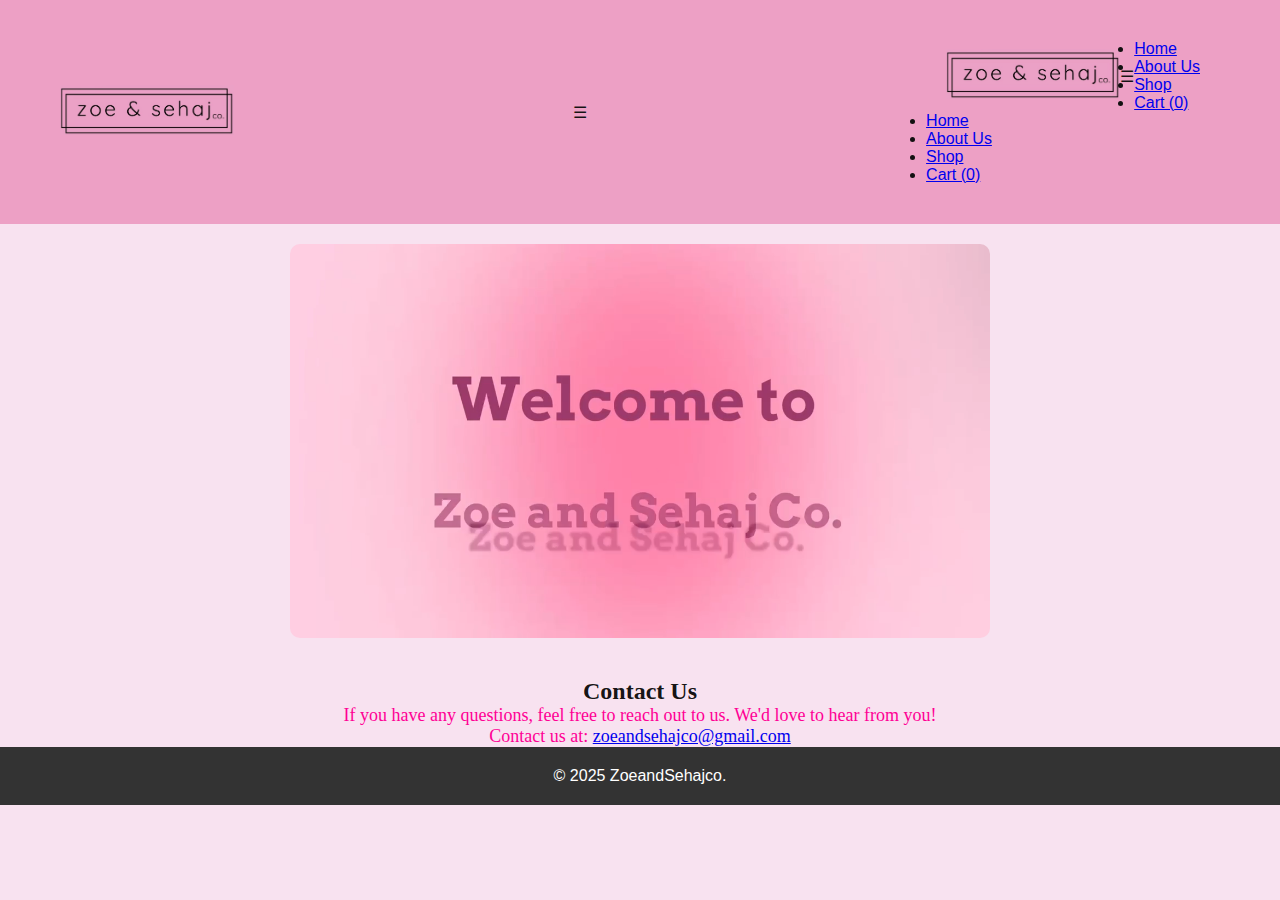
<file: index.html>
<!DOCTYPE html>
<html lang="en">
<head>
  <meta charset="UTF-8" />
  <meta name="viewport" content="width=device-width, initial-scale=1.0"/>
  <title>Home | ZoeandSehajco.</title>
  <link rel="canonical" href="https://zoeandsehajco.github.io/">
  <link rel="stylesheet" href="style.css" />
</head>
<body>
  <header>
    <nav class="navbar">
      <div class="logo-container">
        <img src="logo.jpeg" alt="ZoeAndSehajCo Logo" class="logo" />
      </div>
      <div class="hamburger">&#9776;</div>      
      <!DOCTYPE html>
<html lang="en">
<head>
    <meta charset="UTF-8">
    <meta name="viewport" content="width=device-width, initial-scale=1.0">
    <title>ZoeAndSehajCo | About Us</title>
    <link rel="stylesheet" href="style.css">
</head>
<body>
    <header>
        <nav class="navbar">
            <div class="logo-container">
                <img src="logo.jpeg" alt="ZoeAndSehajCo Logo" class="logo">
            </div>
            <div class="hamburger">&#9776;</div>            
          <div class="side-menu" id="side-menu">
            <ul>
              <li><a href="index.html">Home</a></li>
                <li><a href="about.html">About Us</a></li>
                <li><a href="shop.html">Shop</a></li>
                <li> <a href="cart.html">Cart (<span id="cart-count">0</span>)</a>
                </li>
            </ul>
        </nav>        <li><a href="index.html">Home</a></li>
        <li><a href="about.html">About Us</a></li>
        <li><a href="shop.html">Shop</a></li>
        <li>
          <a href="cart.html">
            Cart (<span id="cart-count">0</span>)
          </a>
        </li>
      </ul>
    </nav>
  </header>

  <!-- Welcome Video Section -->
  <section class="welcome-video">
    <video autoplay muted loop playsinline class="welcome-video-element">
      <source src="video.mp4" type="video/mp4">
      Your browser does not support the video tag.
    </video>
  </section>

  <!-- Contact Us Section -->
  <section class="contact-us">
    <h2>Contact Us</h2>
    <p>If you have any questions, feel free to reach out to us. We'd love to hear from you!</p>
    <p>Contact us at: <a href="mailto:zoeandsehajco@gmail.com">zoeandsehajco@gmail.com</a></p>
  </section>

  <footer>
    <p>&copy; 2025 ZoeandSehajco.</p>
  </footer>

  <!-- Cart Script -->
  <script>
    document.addEventListener('DOMContentLoaded', function () {
      const cart = JSON.parse(localStorage.getItem('cart')) || [];
      const totalItems = cart.reduce((sum, item) => sum + (parseInt(item.quantity) || 0), 0);
      const cartCountEl = document.getElementById('cart-count');
      if (cartCountEl) cartCountEl.textContent = totalItems;
    });
  </script>
</body>
</html>
</file>
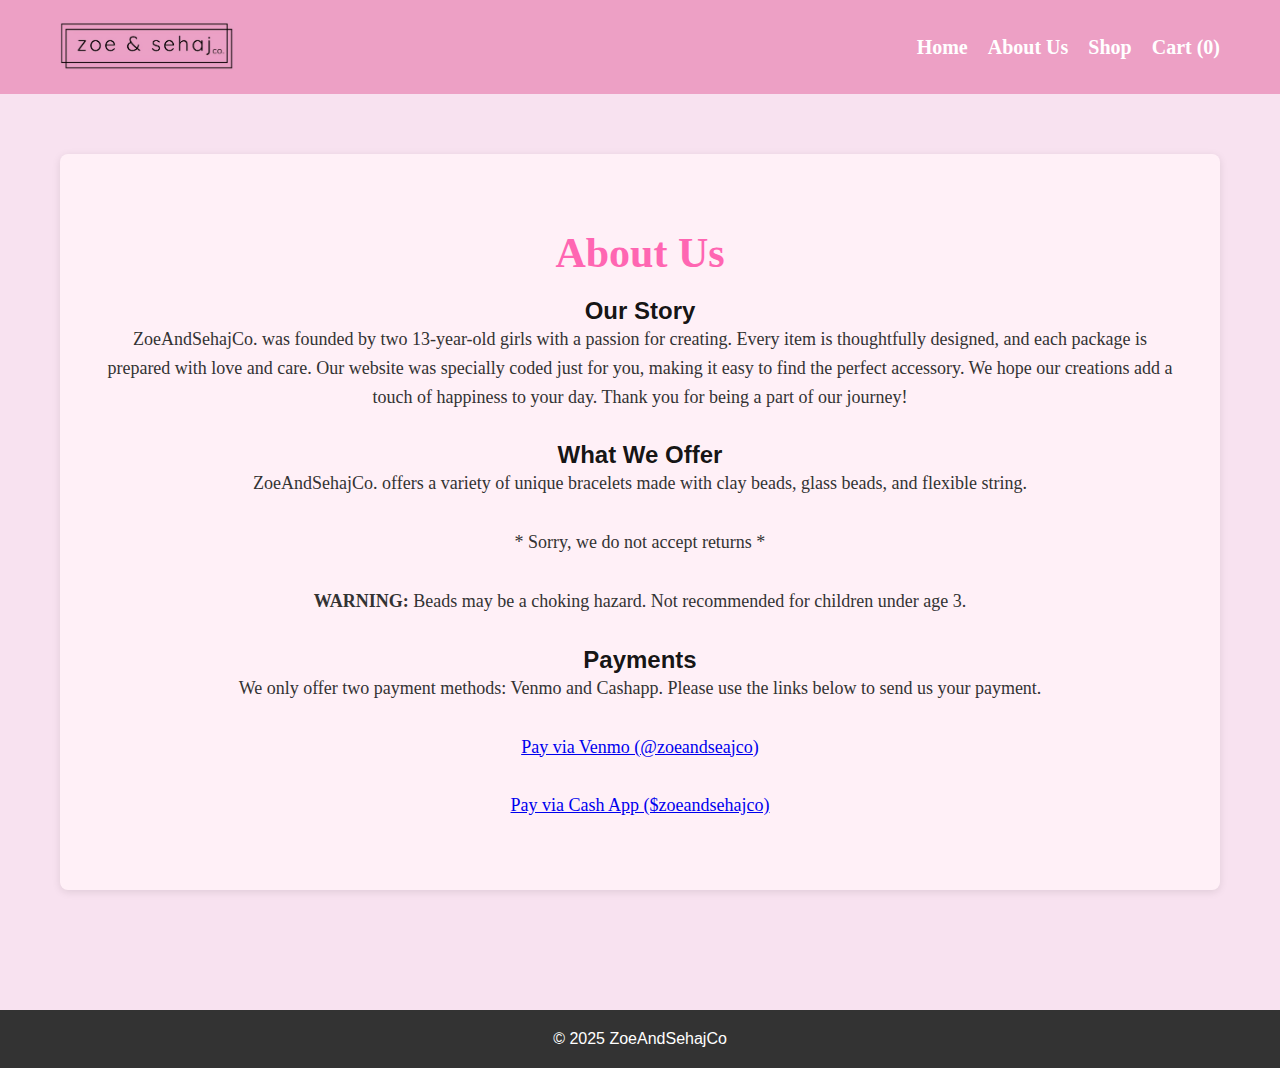
<file: about.html>
<!DOCTYPE html>
<html lang="en">
<head>
    <meta charset="UTF-8">
    <meta name="viewport" content="width=device-width, initial-scale=1.0">
    <title>ZoeAndSehajCo | About Us</title>
    <link rel="stylesheet" href="style.css">
</head>
<body>
    <header>
        <nav class="navbar">
            <div class="logo-container">
                <img src="logo.jpeg" alt="ZoeAndSehajCo Logo" class="logo">
            </div>
              <ul class="nav-links">
              <li><a href="index.html">Home</a></li>
                <li><a href="about.html">About Us</a></li>
                <li><a href="shop.html">Shop</a></li>
                <li>  <a href="cart.html">  Cart (<span id="cart-count">0</span>) </a>
                </li>
            </ul>
        </nav>
    </header>

    <main>
        <section class="about-us">
            <h1>About Us</h1>

            <h2>Our Story</h2>
            <p>ZoeAndSehajCo. was founded by two 13-year-old girls with a passion for creating. Every item is thoughtfully designed, and each package is prepared with love and care. Our website was specially coded just for you, making it easy to find the perfect accessory. We hope our creations add a touch of happiness to your day. Thank you for being a part of our journey!</p>

            <h2>What We Offer</h2>
            <p>ZoeAndSehajCo. offers a variety of unique bracelets made with clay beads, glass beads, and flexible string.</p>
            <p>* Sorry, we do not accept returns *</p>
            <p><strong>WARNING:</strong> Beads may be a choking hazard. Not recommended for children under age 3.</p>

            <h2>Payments</h2>
            <p>We only offer two payment methods: Venmo and Cashapp. Please use the links below to send us your payment.</p>
            
                <p>
                    <a href="https://venmo.com/zoeandsehajco" target="_blank">
                        Pay via Venmo (@zoeandseajco)
                    </a>
                </p>
                <p>
                    <a href="https://cash.app/$zoeandsehajco" target="_blank">
                        Pay via Cash App ($zoeandsehajco)
                    </a>
                </p>
            
        </section>
    </main>

    <footer>
        <p>&copy; 2025 ZoeAndSehajCo</p>
    </footer>

    <!-- Load JavaScript -->
    <script src="script.js"></script>
</body>
</html>
</file>
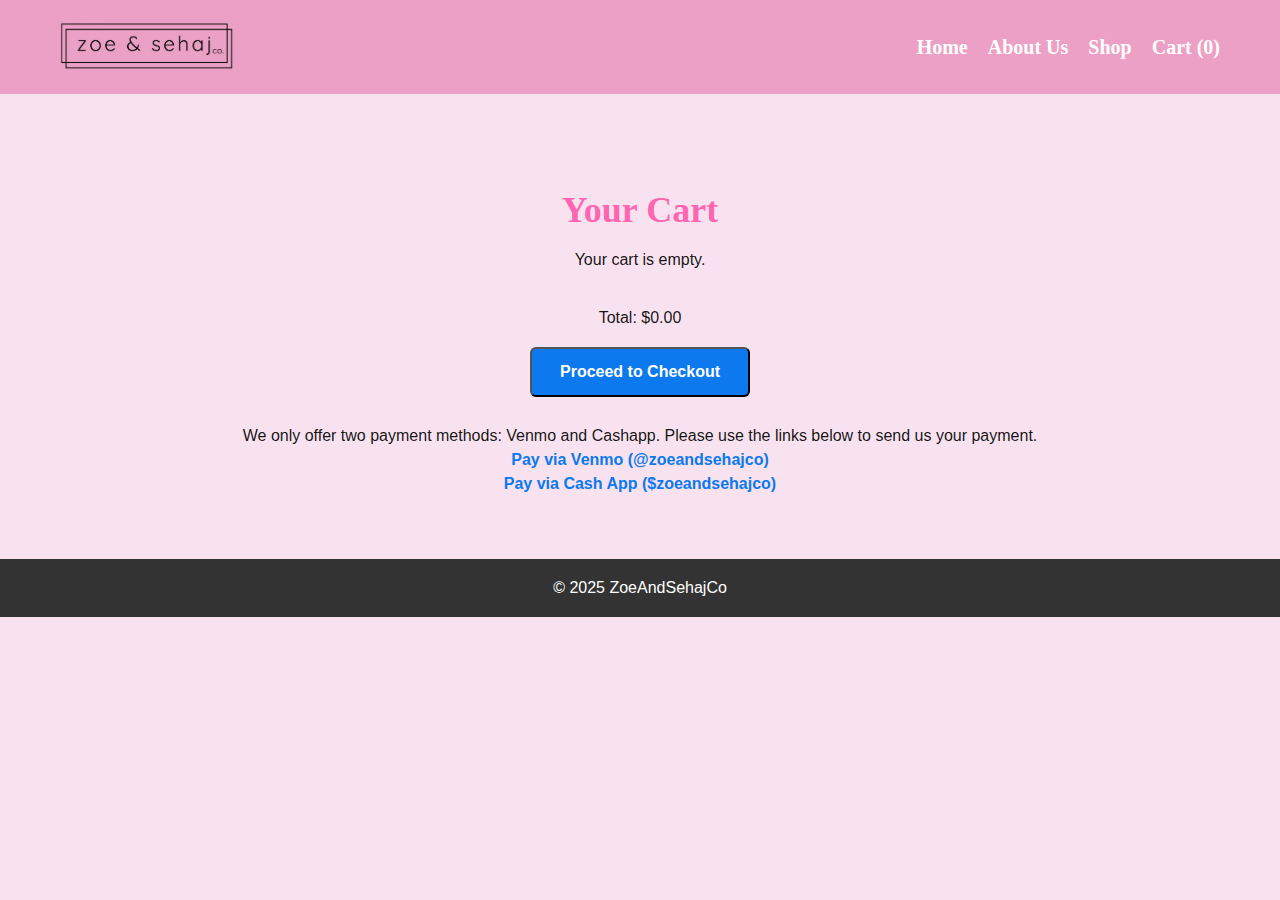
<file: cart.html>
<!DOCTYPE html>
<html lang="en">
<head>
  <meta charset="UTF-8" />
  <meta name="viewport" content="width=device-width, initial-scale=1.0"/>
  <title>Cart | ZoeAndSehajCo</title>
  <link rel="stylesheet" href="style.css" />
  <style>
    .gmail-button {
      display: inline-block;
      padding: 14px 28px;
      background-color: #0c79ee;
      color: white;
      font-size: 16px;
      font-weight: bold;
      text-decoration: none;
      border-radius: 6px;
      transition: background-color 0.3s;
      margin-top: 20px;
      cursor: pointer;
    }

    .gmail-button:hover {
      background-color: #dc1e83;
    }

    #cart-notification {
      position: fixed;
      top: 20px;
      right: 20px;
      background-color: #28a745;
      color: white;
      padding: 12px 20px;
      border-radius: 5px;
      box-shadow: 0 2px 10px rgba(0, 0, 0, 0.2);
      display: none;
      z-index: 1000;
      font-size: 16px;
    }

    /* Styles for payment links */
    .payment-links {
      margin-top: 30px;
      font-size: 16px;
    }

    .payment-links p {
      margin: 6px 0;
    }

    .payment-links a {
      color: #0c79ee;
      text-decoration: none;
      font-weight: bold;
      transition: color 0.3s;
    }

    .payment-links a:hover {
      color: #dc1e83;
    }
  </style>
</head>
<body>
  <header>
    <nav class="navbar">
      <div class="logo-container">
        <img src="logo.jpeg" alt="ZoeAndSehajCo Logo" class="logo" />
      </div>
      <ul class="nav-links">
        <li><a href="index.html">Home</a></li>
        <li><a href="about.html">About Us</a></li>
        <li><a href="shop.html">Shop</a></li>
        <li><a href="cart.html">Cart (<span id="cart-count">0</span>)</a></li>
      </ul>
    </nav>
  </header>

  <main>
    <section class="cart">
      <h1>Your Cart</h1>
      <div class="cart-items" id="cart-items">
        <!-- Cart items will be dynamically inserted here -->
      </div>
      <div class="cart-summary">
        <p id="total-price">Total: $0.00</p>
        <button id="checkout-link" class="gmail-button">Proceed to Checkout</button>

        <!-- Payment Links added here -->
        <div class="payment-links">
          <p>We only offer two payment methods: Venmo and Cashapp. Please use the links below to send us your payment.

          </p>
          <p>
            <a href="https://venmo.com/zoeandsehajco" target="_blank" rel="noopener noreferrer">
              Pay via Venmo (@zoeandsehajco)
            </a>
          </p>
          <p>
            <a href="https://cash.app/$zoeandsehajco" target="_blank" rel="noopener noreferrer">
              Pay via Cash App ($zoeandsehajco)
            </a>
          </p>
        </div>
      </div>
    </section>
  </main>

  <footer>
    <p>&copy; 2025 ZoeAndSehajCo</p>
  </footer>

  <div id="cart-notification">Item removed from cart</div>

  <script src="script.js" defer></script>
</body>
</html>
</file>
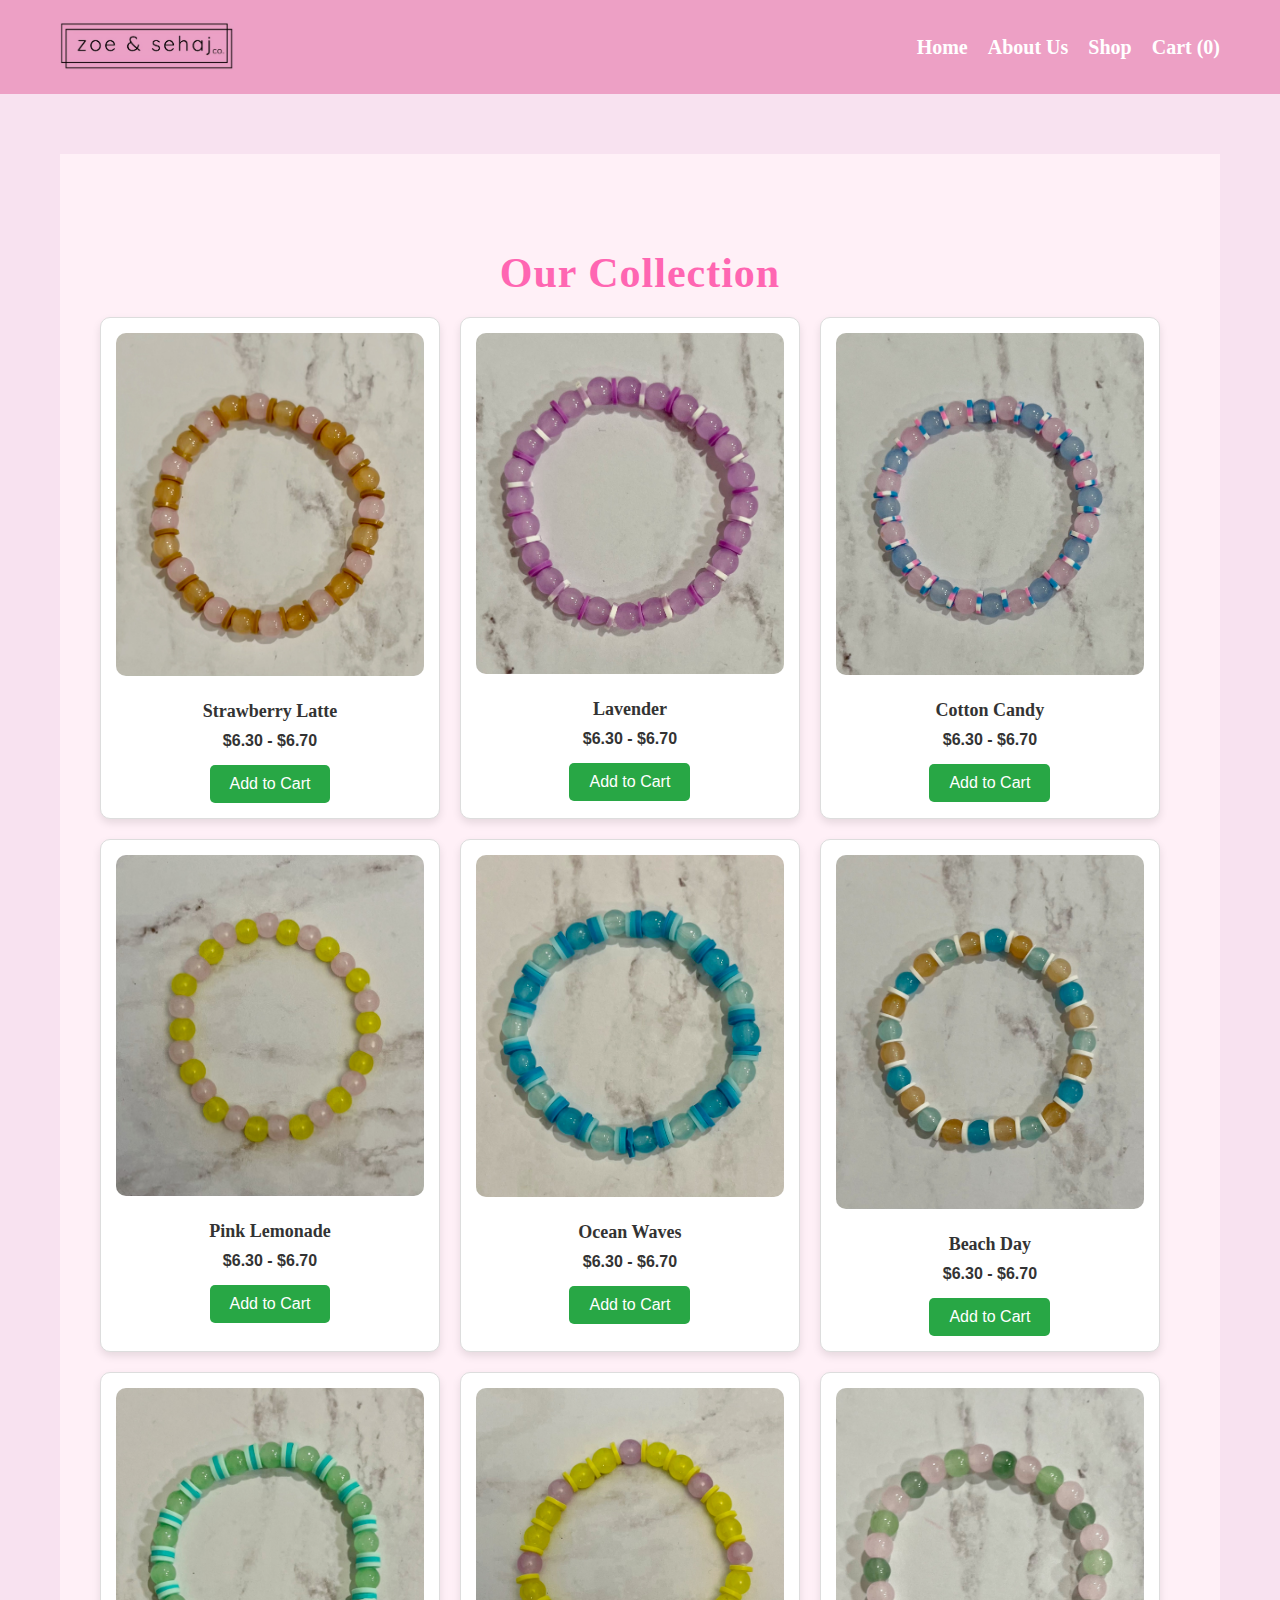
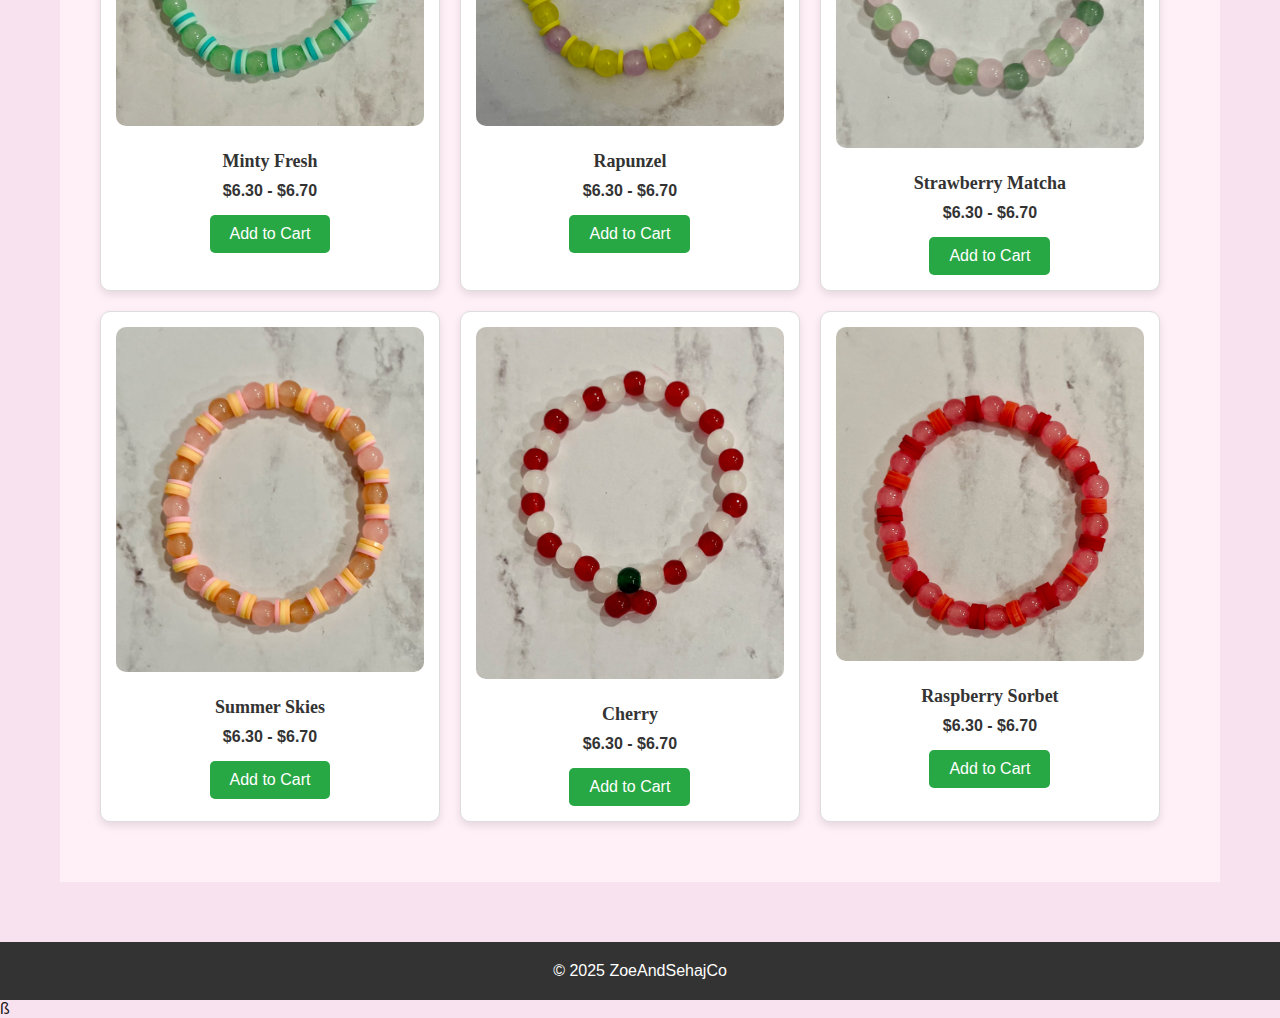
<file: shop.html>
<!DOCTYPE html>
<html lang="en">
<head>
  <meta charset="UTF-8" />
  <meta name="viewport" content="width=device-width, initial-scale=1.0"/>
  <title>Shop | ZoeAndSehajCo</title>
  <link rel="stylesheet" href="style.css"/>
  <style>
    /* Add your existing CSS here for styling */
    .product-container {
      display: flex;
      flex-wrap: wrap;
      gap: 20px;
    }
    .product-box {
      width: calc(33.33% - 20px);
      border: 1px solid #ddd;
      padding: 15px;
      text-align: center;
      border-radius: 10px;
      box-shadow: 0 4px 8px rgba(0, 0, 0, 0.1);
    }
    .product-box img {
      width: 100%;
      height: auto;
      border-radius: 10px;
    }
    .product-box h3 {
      margin: 10px 0;
      font-size: 18px;
    }
    .product-box p {
      font-size: 16px;
      color: #333;
    }
    .product-box button {
      background-color: #28a745;
      color: white;
      border: none;
      padding: 10px 20px;
      border-radius: 5px;
      cursor: pointer;
      font-size: 16px;
    }
    .product-box button:hover {
      background-color: #218838;
    }
  </style>
</head>
<body>
  <header>
    <nav class="navbar">
      <div class="logo-container">
        <img src="logo.jpeg" alt="ZoeAndSehajCo Logo" class="logo">
      </div>
      <ul class="nav-links">
        <li><a href="index.html">Home</a></li>
        <li><a href="about.html">About Us</a></li>
        <li><a href="shop.html">Shop</a></li>
        <li><a href="cart.html">Cart (<span id="cart-count">0</span>)</a></li> <!-- Cart count here -->
      </ul>
    </nav>
  </header>

  <main>
    <section class="shop">
      <h1>Our Collection</h1>
      <div class="product-container">

        <!-- Product 1 -->
        <div class="product-box" data-id="2">
            <img src="Strawberry Shortcake.jpeg" alt="Strawberry Shortcake Bracelet">
            <h3>Strawberry Latte</h3>
          </a>
          <p>$6.30 - $6.70 </p>
          <button class="add-to-cart">Add to Cart</button>
        </div>

        <!-- Product 2 -->
        <div class="product-box" data-id="3">
            <img src="Lavander. jpeg" alt="Lavender Bracelet">
            <h3>Lavender</h3>
          </a>
          <p>$6.30 - $6.70 </p>
          <button class="add-to-cart">Add to Cart</button>
        </div>

        <!-- Product 3 -->
        <div class="product-box" data-id="4">
            <img src="Cotton Candy.jpeg" alt="Cotton Candy Bracelet">
            <h3>Cotton Candy</h3>
          </a>
          <p>$6.30 - $6.70</p>
          <button class="add-to-cart">Add to Cart</button>
        </div>

        <!-- Product 4 -->
        <div class="product-box" data-id="5">
            <img src="Pink Lemonade .jpeg" alt="Pink Lemonade Bracelet">
            <h3>Pink Lemonade</h3>
          </a>
          <p>$6.30 - $6.70</p>
          <button class="add-to-cart">Add to Cart</button>
        </div>

        <!-- Product 5 -->
        <div class="product-box" data-id="6">
            <img src="Ocean Waves.jpeg" alt="Ocean Waves Bracelet">
            <h3>Ocean Waves</h3>
          </a>
          <p>$6.30 - $6.70 </p>
          <button class="add-to-cart">Add to Cart</button>
        </div>

        <!-- Product 6 -->
        <div class="product-box" data-id="7">
            <img src="Beach Day.jpeg" alt="Beach Day Bracelet">
            <h3>Beach Day</h3>
          </a>
          <p>$6.30 - $6.70</p>
          <button class="add-to-cart">Add to Cart</button>
        </div>

        <!-- Product 7 -->
        <div class="product-box" data-id="8">
            <img src="Minty Fresh.jpeg" alt="Minty Fresh Bracelet">
            <h3>Minty Fresh</h3>
          </a>
          <p>$6.30 - $6.70</p>
          <button class="add-to-cart">Add to Cart</button>
        </div>

        <!-- Product 8 -->
        <div class="product-box" data-id="9">
            <img src="Rapunzel.jpeg" alt=" Rapunzel">
            <h3>Rapunzel</h3>
          </a>
          <p>$6.30 - $6.70</p>
          <button class="add-to-cart">Add to Cart</button>
        </div>

        <!-- Product 9 -->
        <div class="product-box" data-id="10">
            <img src="Strawberry Matcha.jpeg" alt="Strawberry Matcha Bracelet">
            <h3>Strawberry Matcha</h3>
          </a>
          <p>$6.30 - $6.70</p>
          <button class="add-to-cart">Add to Cart</button>
        </div>

        <!-- Product 10 -->
        <div class="product-box" data-id="11">
            <img src="Summer Skies.jpeg" alt="Summer Skies Bracelet">
            <h3>Summer Skies</h3>
          </a>
          <p>$6.30 - $6.70</p>
          <button class="add-to-cart">Add to Cart</button>
        </div>

        <!-- Product 11 -->
        <div class="product-box" data-id="12">
            <img src="Cherry.jpeg" alt="Cherry Bracelet">
            <h3>Cherry</h3>
          </a>
          <p>$6.30 - $6.70</p>
          <button class="add-to-cart">Add to
             Cart</button>
        </div>

        <!-- Product 12 -->
        <div class="product-box" data-id="13">
            <img src="Raspberry Sorbet.jpeg" alt="Raspberry Sorbet Bracelet">
            <h3>Raspberry Sorbet</h3>
          </a>
          <p>$6.30 - $6.70</p>
          <button class="add-to-cart">Add to Cart</button>
        </div>

      </div>
    </section>
  </main>

  <!-- Cart notification -->
  <div id="cart-notification" style="display:none; position: fixed; top: 30px; left: 50%; transform: translateX(-50%); background-color: #28a745; color: white; padding: 10px 20px; border-radius: 5px; font-size: 16px; z-index: 1000;">
    Added to cart!
  </div>

 <footer>
    <p>&copy; 2025 ZoeAndSehajCo</p>
  </footer>
  <script>
    document.addEventListener('DOMContentLoaded', function () {
      // Load cart or initialize
      let cart = JSON.parse(localStorage.getItem('cart')) || [];
  
      // Update cart counter in navbar
      function updateCartCount() {
        const count = cart.reduce((sum, item) => sum + item.quantity, 0);
        const countEl = document.getElementById('cart-count');
        if (countEl) countEl.textContent = count;
      }
  
      // Add to cart function
      function addToCart(button) {
        const productBox = button.closest('.product-box');
        const productId = productBox.getAttribute('data-id');
        const name = productBox.querySelector('h3')?.textContent.trim();
  
        // Safely parse the price
        const priceElement = productBox.querySelector('p');
        let price = 0;
        if (priceElement) {
          const priceText = priceElement.textContent.replace(/[^0-9.]/g, '');
          price = parseFloat(priceText);
        }
  
        const image = productBox.querySelector('img')?.src;
  
        // Validate all fields
        if (!name || isNaN(price) || !image) {
          alert('Product info missing or invalid.');
          return;
        }
  
        // Add or update item in cart
        const existing = cart.find(item => item.id === productId);
        if (existing) {
          existing.quantity += 1;
        } else {
          cart.push({
            id: productId,
            name,
            price,
            image,
            quantity: 1
          });
        }
  
        localStorage.setItem('cart', JSON.stringify(cart));
        updateCartCount();
        showNotification();
      }
  
      // Show "Added to cart!" message
      function showNotification() {
        const note = document.getElementById('cart-notification');
        if (!note) return;
        note.style.display = 'block';
        setTimeout(() => {
          note.style.display = 'none';
        }, 2000);
      }
  
      // Attach event listeners
      document.querySelectorAll('.add-to-cart').forEach(btn => {
        btn.addEventListener('click', () => addToCart(btn));
      });
  
      // Initialize counter on load
      updateCartCount();
    });
  </script>
ß
</file>
<file: style.css>
/* Reset some default styles */
* {
    margin: 0;
    padding: 0;
    box-sizing: border-box;
}

/* Body & Basic Layout */
body {
    font-family: 'Arial', sans-serif;
    background-color: #f8e2f0;
    color: rgba(16, 15, 15, 0.991);
}

/* Header & Navbar */
header {
    background-color: #eda0c5;
    padding: 20px 0;
}

.navbar {
    display: flex;
    justify-content: space-between;
    align-items: center;
    max-width: 1200px;
    margin: 0 auto;
    padding: 0 20px;
}

.navbar .logo-container img {
    height: 50px;
}

.navbar .logo-container .logo {
    /* optional additional styling */
}

/* Navigation */
.nav-links {
    display: flex;
    gap: 20px;
}

.nav-links li {
    list-style: none;
}

.nav-links a {
    text-decoration: none;
    color: white;
    font-size: 20px;
    font-weight: bold;
    transition: color 0.3s ease;
    font-family: 'Georgia', serif;
}

.nav-links a:hover {
    color: #d483c9;
}

/* Main Content */
main {
    max-width: 1200px;
    margin: 40px auto;
    padding: 20px;
}

/* Welcome Box */
.welcome-box {
    background-color: white;
    padding: 40px;
    border-radius: 8px;
    box-shadow: 0 2px 8px rgba(0, 0, 0, 0.1);
    text-align: center;
    margin-bottom: 40px;
}

.welcome-box h1 {
    font-size: 36px;
    color: #ff66b2;
    margin-bottom: 20px;
}

.welcome-box p {
    font-size: 18px;
    color: #333;
    line-height: 1.6;
    font-family: 'Georgia', serif;
}

/* Center the video section */
.welcome-video {
    width: 100%;
    display: flex;
    justify-content: center; 
    align-items: center;
    margin-top:  20px;
    
}
/* resize the actual video */
.welcome-video-element {
    width: 70%;     /* fixed width */
    max-width: 700px;  /* responsive */
    height: auto;
    border-radius: 10px;
    
}





/* Contact Us Section */
.contact-us {
    text-align: center;
    margin-top: 40px;
    font-family: 'Georgia', serif;
}

.contact-us p {
    font-size: 18px;
    color: #ff0095;
}

/* --- Shop Page --- */
.shop {
    text-align: center;
    padding: 60px 20px;
    background-color: #fff0f7;
}

.shop h1 {
    font-size: 42px;
    color: #ff66b2;
    margin-bottom: 50px;
    font-family: 'Georgia', serif;
    letter-spacing: 1px;
}

.product-container {
    display: grid;
    grid-template-columns: repeat(auto-fit, minmax(250px, 1fr));
    gap: 30px;
    max-width: 1200px;
    margin: 0 auto;
    padding: 0 20px;
}

.product-box {
    background-color: #fff;
    border-radius: 12px;
    box-shadow: 0 4px 12px rgba(0, 0, 0, 0.08);
    overflow: hidden;
    transition: transform 0.3s ease, box-shadow 0.3s ease;
    padding: 20px;
    display: flex;
    flex-direction: column;
    align-items: center;
}

.product-box:hover {
    transform: translateY(-5px);
    box-shadow: 0 8px 20px rgba(0, 0, 0, 0.12);
}

.product-box img {
    width: 100%;
    height: 220px;
    object-fit: cover;
    border-radius: 10px;
    margin-bottom: 15px;
    display: block;
}

.product-box h3 {
    font-size: 20px;
    color: #333;
    margin: 15px 0;
    font-weight: 600;
    font-family: 'Georgia', serif;
}

.product-box p {
    font-size: 18px;
    color: #ff3399;
    font-weight: bold;
    margin-bottom: 15px;
}

.add-to-cart {
    background-color: #ff66b2;
    color: white;
    border: none;
    padding: 12px 25px;
    font-size: 16px;
    border-radius: 8px;
    cursor: pointer;
    transition: background-color 0.3s ease, transform 0.2s ease;
    font-weight: 500;
}

.add-to-cart:hover {
    background-color: #e0529c;
    transform: scale(1.05);
}

/* --- Cart Page --- */
.cart {
    max-width: 1000px;
    margin: 0 auto;
    text-align: center;
}

.cart h1 {
    font-size: 36px;
    color: #ff66b2;
    margin-bottom: 40px;
    font-family: 'Georgia', serif;
}

.cart-items {
    display: flex;
    flex-direction: column;
    gap: 20px;
    margin-bottom: 40px;
}

.cart-item {
    display: flex;
    align-items: center;
    justify-content: space-between;
    background-color: white;
    padding: 20px;
    border: 1px solid #ddd;
    border-radius: 8px;
    box-shadow: 0 2px 8px rgba(0, 0, 0, 0.1);
}

.cart-item img {
    width: 80px;
    height: 80px;
    object-fit: cover;
    border-radius: 8px;
    display: block;
}

.cart-item h3 {
    font-size: 18px;
    font-family: 'Georgia', serif;
}

.cart-item p {
    font-size: 16px;
    color: #888;
    font-family: 'Georgia', serif;
}

.remove-item {
    background-color: #ff6666;
    color: white;
    border: none;
    padding: 10px 20px;
    font-size: 16px;
    border-radius: 5px;
    cursor: pointer;
    transition: background-color 0.3s ease;
}

.remove-item:hover {
    background-color: #ff3333;
}

/* --- About Us Page --- */
.about-us {
    background-color: #fff0f7;
    padding: 40px;
    border-radius: 8px;
    box-shadow: 0 2px 8px rgba(0, 0, 0, 0.1);
    text-align: center;
    margin-bottom: 60px;
}

.about-us h1 {
    font-size: 42px;
    color: #ff66b2;
    margin-bottom: 20px;
    font-family: 'Georgia', serif;
}

.about-us p {
    font-size: 18px;
    color: #333;
    line-height: 1.6;
    margin-bottom: 30px;
    font-family: 'Georgia', serif;
}

.about-us .info-box {
    background-color: #fff;
    padding: 30px;
    border: 2px solid #ff66b2;
    border-radius: 8px;
    box-shadow: 0 4px 10px rgba(0, 0, 0, 0.1);
    max-width: 800px;
    margin: 0 auto;
}

.about-us .info-box h2 {
    font-size: 30px;
    color: #ff66b2;
    margin-bottom: 20px;
    font-family: 'Georgia', serif;
}

.about-us .info-box p {
    font-size: 23px;
    color: #555;
    line-height: 1.6;
    font-family: 'Georgia', serif;
}

/* --- Footer --- */
footer {
    text-align: center;
    padding: 20px;
    background-color: #333;
    color: white;
}

footer p {
    font-size: 16px;
}

/* --- Form --- */
h1 {
    text-align: center;
    margin: 35px 0 20px 0 !important;
    color: pink;
}

.container {
    width: 80%;
    max-width: 800px;
    margin: 0 auto;
    padding: 20px;
}

.form-group {
    margin-bottom: 15px;
}

.form-row {
    display: flex;
    justify-content: space-between;
}

.col {
    flex: 1;
    margin-right: 10px;
}

textarea.form-control {
    width: 100%;
    resize: vertical;
}

.form-control {
    width: 100%;
    padding: 12px;
    border-radius
    : 5px;
    border: 1px solid #ddd;
    font-size: 16px;
    margin-top: 8px;
    }
    
    .btn {
    background-color: #ff66b2;
    color: white;
    padding: 10px 20px;
    border: none;
    cursor: pointer;
    width: 100%;
    border-radius: 5px;
    font-size: 16px;
    transition: background-color 0.3s ease;
    }
    
    .btn:hover {
    background-color: #ff3399;
    }
    
    /* --- Alert Message --- */
    .alert-message {
    position: fixed;
    top: 20px;
    left: 50%;
    transform: translateX(-50%);
    background-color: #f44336;
    color: white;
    padding: 15px;
    border-radius: 5px;
    z-index: 9999;
    }
    
    .alert-message.success {
    background-color: #4CAF50;
    }
    
    /* --- Product Detail --- */
    .product-detail {
    display: flex;
    flex-wrap: wrap;
    gap: 50px;
    padding: 60px 20px;
    background-color: #fff;
    border-radius: 12px;
    box-shadow: 0 8px 30px rgba(0, 0, 0, 0.1);
    }
    
    .product-images {
    flex: 1;
    display: flex;
    gap: 20px;
    align-items: flex-start;
    }
    
    .thumbnails {
    display: flex;
    flex-direction: column;
    gap: 15px;
    }
    
    .thumbnails img {
    width: 100px;
    height: 100px;
    object-fit: cover;
    border-radius: 10px;
    cursor: pointer;
    border: 3px solid transparent;
    transition: transform 0.3s, border-color 0.3s;
    }
    
    .thumbnails img:hover,
    .thumbnails img.active {
    border-color: #ff66b2;
    transform: scale(1.05);
    }
    
    #mainImage {
    width: 400px;
    max-width: 100%;
    height: auto;
    border-radius: 12px;
    box-shadow: 0 4px 16px rgba(0, 0, 0, 0.1);
    }
    
    .product-info {
    flex: 1;
    max-width: 500px;
    }
    
    .product-info h1 {
    font-size: 32px;
    color: #ff3399;
    margin-bottom: 15px;
    }
    
    .product-info p {
    font-size: 18px;
    margin-bottom: 20px;
    color: #444;
    }
    
    .product-info select {
    padding: 10px;
    width: 100%;
    font-size: 16px;
    margin-bottom: 20px;
    border-radius: 8px;
    border: 1px solid #ddd;
    }
    
    #addToCart {
    padding: 14px 25px;
    font-size: 17px;
    background-color: #ff66b2;
    color: white;
    border: none;
    border-radius: 8px;
    cursor: pointer;
    transition: background-color 0.3s ease;
    }
    
    #addToCart:hover {
    background-color: #e0529c;
    }
    
    /* --- Add to Cart Notification --- */
    .add-to-cart-notification {
    position: fixed;
    top: 30px;
    left: 50%;
    transform: translateX(-50%);
    background-color: #4CAF50;
    color: white;
    padding: 14px 28px;
    border-radius: 8px;
    box-shadow: 0 6px 16px rgba(0, 0, 0, 0.2);
    font-size: 16px;
    z-index: 9999;
    opacity: 0;
    pointer-events: none;
    transition: opacity 0.3s ease-in-out, transform 0.3s ease-in-out;
    }
    
    .add-to-cart-notification.show {
    opacity: 1;
    pointer-events: auto;
    transform: translateX(-50%) translateY(0);
    }
/* --- Responsive Layout Adjustments --- */

@media (max-width: 768px) {
  .nav-links {
    flex-direction: column;
    align-items: center;
    gap: 10px;
    padding: 10px 0;
  }

  .nav-links a {
    font-size: 18px;
  }

  .product-container {
    grid-template-columns: 1fr;
  }

  .product-box img {
    max-height: 250px;
    height: auto;
    width: 100%;
    object-fit: contain; /* avoid cropping */
  }

  .product-info h1 {
    font-size: 26px;
  }

  .product-info p,
  .about-us p,
  .contact-us p {
    font-size: 16px;
  }

  .cart-item {
    flex-direction: column;
    align-items: flex-start;
    gap: 10px;
  }

  .cart-item img {
    width: 100%;
    height: auto;
    object-fit: contain; /* avoid cropping */
  }

  .form-row {
    flex-direction: column;
  }

  .col {
    margin-right: 0;
    margin-bottom: 10px;
  }

  .welcome-box h1 {
    font-size: 28px;
  }

  .welcome-box p {
    font-size: 16px;
  }

  .welcome-video-element {
    width: 100%;
    height: auto;
  }

  .product-detail {
    flex-direction: column;
    gap: 30px;
  }

  .product-images {
    flex-direction: column;
    align-items: center;
  }

  .thumbnails {
    flex-direction: row;
    justify-content: center;
    flex-wrap: wrap;
  }

  .thumbnails img {
    width: 70px;
    height: 70px;
    object-fit: contain; /* avoid cropping */
  }
}
</file>
